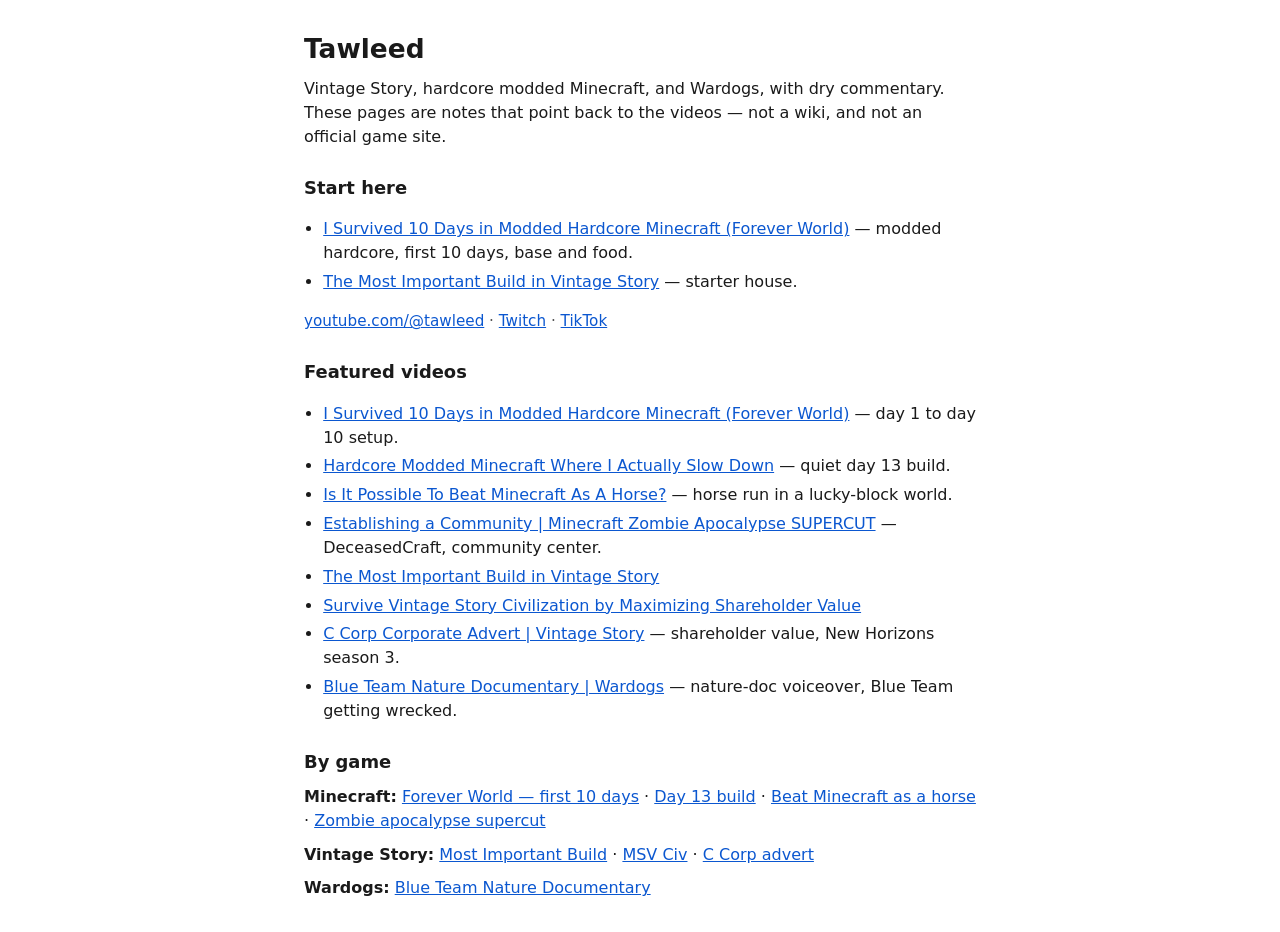
<file: index.html>
<!DOCTYPE html>
<html lang="en">
<head>
  <meta charset="utf-8" />
  <meta name="viewport" content="width=device-width, initial-scale=1" />
  <title>Tawleed — Vintage Story, Hardcore Minecraft &amp; Wardogs</title>
  <meta name="description" content="Start here: a modded hardcore Minecraft forever world (first 10 days) and the Vintage Story starter house. Wardogs is its own page. Notes for Tawleed’s videos. Watch on YouTube." />
  <link rel="canonical" href="https://littlesquirtgun-byte.github.io/tawleed-seo/" />
  <meta property="og:type" content="website" />
  <meta property="og:title" content="Tawleed — Vintage Story, Hardcore Minecraft &amp; Wardogs" />
  <meta property="og:description" content="Start here: modded hardcore Minecraft, first 10 days, and the Vintage Story starter house. Wardogs is listed separately. Dry notes, then watch on YouTube." />
  <meta property="og:url" content="https://littlesquirtgun-byte.github.io/tawleed-seo/" />
  <meta name="twitter:card" content="summary" />
  <link rel="stylesheet" href="site.css" />
  <script type="application/ld+json">
  {
    "@context": "https://schema.org",
    "@type": "WebSite",
    "name": "Tawleed",
    "url": "https://littlesquirtgun-byte.github.io/tawleed-seo/",
    "description": "Hub for Tawleed YouTube — modded hardcore Minecraft, Vintage Story, and Wardogs. Notes that point back to the videos.",
    "publisher": {
      "@type": "Person",
      "name": "Tawleed",
      "url": "https://www.youtube.com/@tawleed"
    }
  }
  </script>
</head>
<body>
  <h1>Tawleed</h1>
  <p>Vintage Story, hardcore modded Minecraft, and Wardogs, with dry commentary. These pages are notes that point back to the videos — not a wiki, and not an official game site.</p>

  <h2>Start here</h2>
  <ul>
    <li><a href="./forever-world/">I Survived 10 Days in Modded Hardcore Minecraft (Forever World)</a> — modded hardcore, first 10 days, base and food.</li>
    <li><a href="./most-important-build/">The Most Important Build in Vintage Story</a> — starter house.</li>
  </ul>

  <p class="meta"><a href="https://www.youtube.com/@tawleed">youtube.com/@tawleed</a> · <a href="https://www.twitch.tv/tawleed">Twitch</a> · <a href="https://www.tiktok.com/@tawleed">TikTok</a></p>

  <h2>Featured videos</h2>
  <ul>
    <li><a href="./forever-world/">I Survived 10 Days in Modded Hardcore Minecraft (Forever World)</a> — day 1 to day 10 setup.</li>
    <li><a href="./beauty-in-simplicity/">Hardcore Modded Minecraft Where I Actually Slow Down</a> — quiet day 13 build.</li>
    <li><a href="./beat-minecraft-as-a-horse/">Is It Possible To Beat Minecraft As A Horse?</a> — horse run in a lucky-block world.</li>
    <li><a href="./zombie-apocalypse-supercut/">Establishing a Community | Minecraft Zombie Apocalypse SUPERCUT</a> — DeceasedCraft, community center.</li>
    <li><a href="./most-important-build/">The Most Important Build in Vintage Story</a></li>
    <li><a href="./msv-civ/">Survive Vintage Story Civilization by Maximizing Shareholder Value</a></li>
    <li><a href="./c-corp-advert/">C Corp Corporate Advert | Vintage Story</a> — shareholder value, New Horizons season 3.</li>
    <li><a href="./blue-team-nature-documentary/">Blue Team Nature Documentary | Wardogs</a> — nature-doc voiceover, Blue Team getting wrecked.</li>
  </ul>

  <h2>By game</h2>
  <p><strong>Minecraft:</strong> <a href="./forever-world/">Forever World — first 10 days</a> · <a href="./beauty-in-simplicity/">Day 13 build</a> · <a href="./beat-minecraft-as-a-horse/">Beat Minecraft as a horse</a> · <a href="./zombie-apocalypse-supercut/">Zombie apocalypse supercut</a></p>
  <p><strong>Vintage Story:</strong> <a href="./most-important-build/">Most Important Build</a> · <a href="./msv-civ/">MSV Civ</a> · <a href="./c-corp-advert/">C Corp advert</a></p>
  <p><strong>Wardogs:</strong> <a href="./blue-team-nature-documentary/">Blue Team Nature Documentary</a></p>
</body>
</html>
</file>
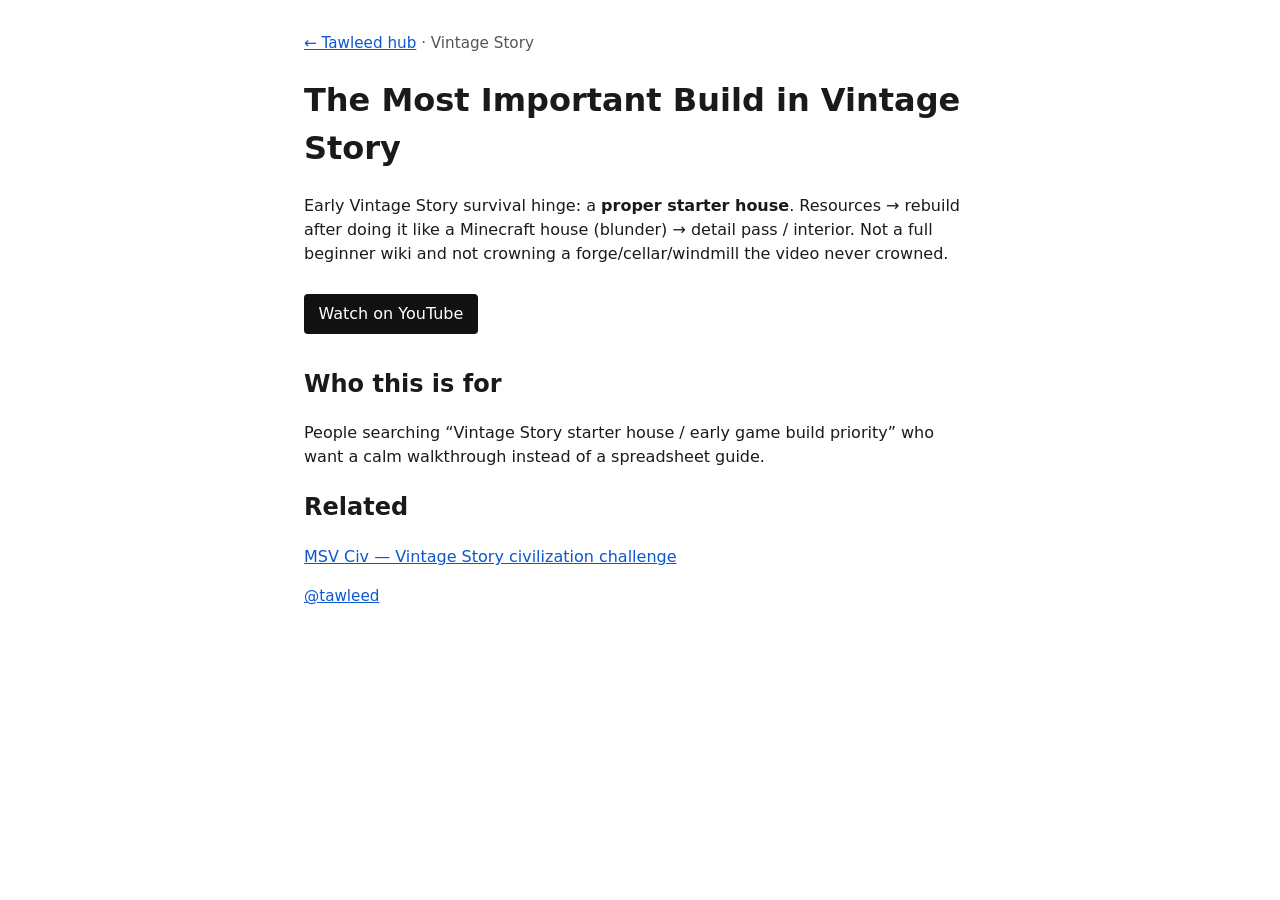
<file: most-important-build/index.html>
<!DOCTYPE html>
<html lang="en">
<head>
  <meta charset="utf-8" />
  <meta name="viewport" content="width=device-width, initial-scale=1" />
  <title>The Most Important Build in Vintage Story | Tawleed</title>
  <meta name="description" content="Vintage Story early-game priority: building a proper starter house. Resource montage, rebuild after a Minecraft-style fail, interior tour. Watch on YouTube." />
  <link rel="canonical" href="https://littlesquirtgun-byte.github.io/tawleed-seo/most-important-build/" />
  <meta property="og:type" content="video.other" />
  <meta property="og:title" content="The Most Important Build in Vintage Story | Tawleed" />
  <meta property="og:description" content="Vintage Story starter house priority build. Watch on YouTube." />
  <meta property="og:url" content="https://littlesquirtgun-byte.github.io/tawleed-seo/most-important-build/" />
  <meta property="og:image" content="https://i.ytimg.com/vi/dLMdx_zNyzA/hqdefault.jpg" />
  <meta name="twitter:card" content="summary_large_image" />
  <script type="application/ld+json">
  {
    "@context": "https://schema.org",
    "@type": "VideoObject",
    "name": "The Most Important Build in ANY Survival Game | Vintage Story",
    "description": "Vintage Story early build that unlocks survival — a proper starter house.",
    "thumbnailUrl": "https://i.ytimg.com/vi/dLMdx_zNyzA/hqdefault.jpg",
    "contentUrl": "https://www.youtube.com/watch?v=dLMdx_zNyzA",
    "embedUrl": "https://www.youtube.com/embed/dLMdx_zNyzA",
    "publisher": { "@type": "Person", "name": "Tawleed", "url": "https://www.youtube.com/@tawleed" }
  }
  </script>
  <style>
    body { font-family: system-ui, sans-serif; max-width: 42rem; margin: 2rem auto; padding: 0 1rem; line-height: 1.5; color: #1a1a1a; }
    a { color: #0b57d0; }
    .cta { display: inline-block; margin: 0.75rem 0; padding: 0.5rem 0.9rem; background: #111; color: #fff; text-decoration: none; border-radius: 4px; }
    .cta:hover { background: #333; }
    .meta { color: #555; font-size: 0.95rem; }
  </style>
</head>
<body>
  <p class="meta"><a href="../">← Tawleed hub</a> · Vintage Story</p>
  <h1>The Most Important Build in Vintage Story</h1>
  <p>Early Vintage Story survival hinge: a <strong>proper starter house</strong>. Resources → rebuild after doing it like a Minecraft house (blunder) → detail pass / interior. Not a full beginner wiki and not crowning a forge/cellar/windmill the video never crowned.</p>
  <p><a class="cta" href="https://www.youtube.com/watch?v=dLMdx_zNyzA">Watch on YouTube</a></p>
  <h2>Who this is for</h2>
  <p>People searching “Vintage Story starter house / early game build priority” who want a calm walkthrough instead of a spreadsheet guide.</p>
  <h2>Related</h2>
  <p><a href="../msv-civ/">MSV Civ — Vintage Story civilization challenge</a></p>
  <p class="meta"><a href="https://www.youtube.com/@tawleed">@tawleed</a></p>
</body>
</html>
</file>
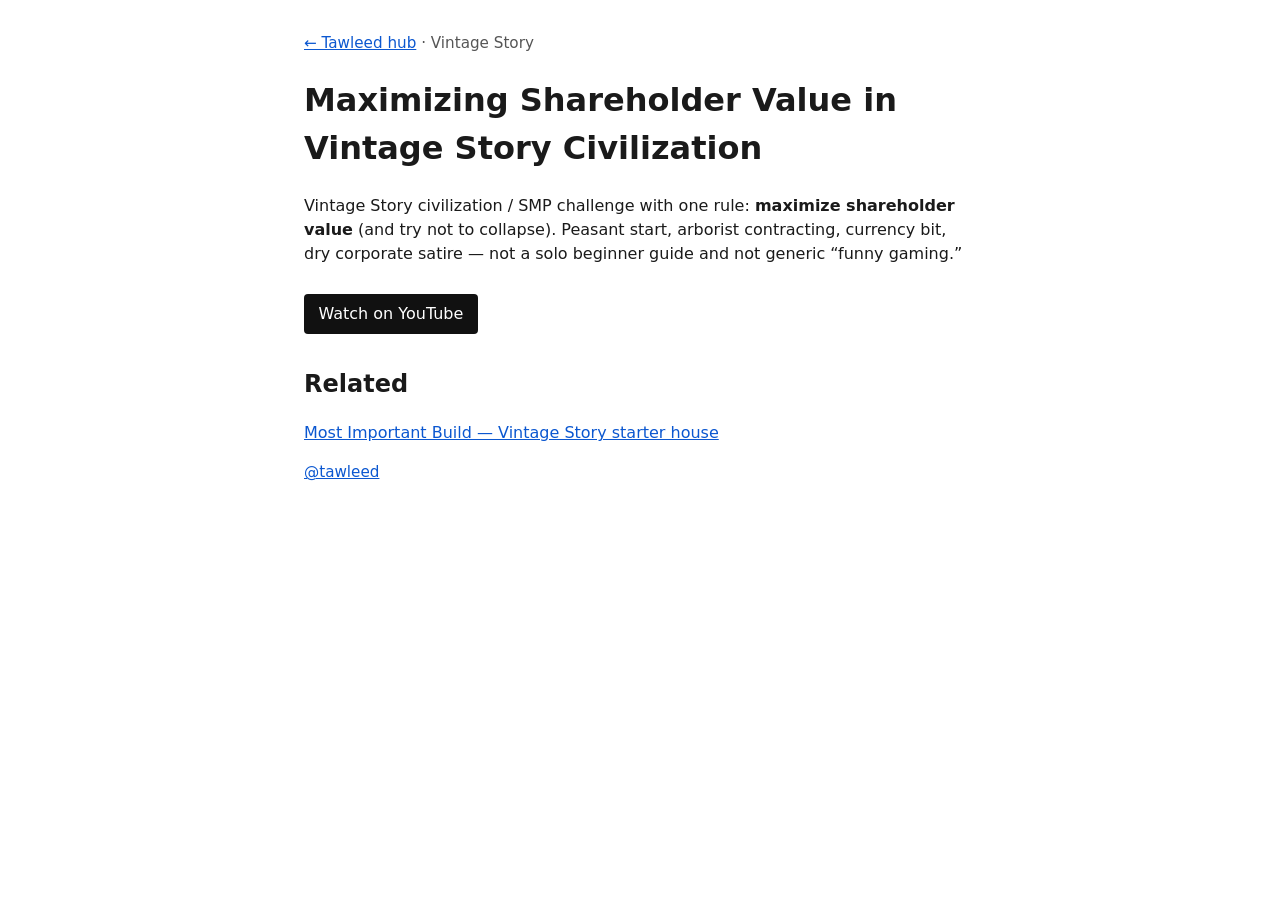
<file: msv-civ/index.html>
<!DOCTYPE html>
<html lang="en">
<head>
  <meta charset="utf-8" />
  <meta name="viewport" content="width=device-width, initial-scale=1" />
  <title>Maximizing Shareholder Value in Vintage Story Civilization | Tawleed</title>
  <meta name="description" content="Vintage Story civilization challenge with one rule: maximize shareholder value. Peasant start, economy bit, dry corporate satire. Watch on YouTube." />
  <link rel="canonical" href="https://littlesquirtgun-byte.github.io/tawleed-seo/msv-civ/" />
  <meta property="og:type" content="video.other" />
  <meta property="og:title" content="Maximizing Shareholder Value in Vintage Story Civilization | Tawleed" />
  <meta property="og:description" content="VS civ challenge + MSV bit. Watch on YouTube." />
  <meta property="og:url" content="https://littlesquirtgun-byte.github.io/tawleed-seo/msv-civ/" />
  <meta property="og:image" content="https://i.ytimg.com/vi/EEYoNrjtSGM/hqdefault.jpg" />
  <meta name="twitter:card" content="summary_large_image" />
  <script type="application/ld+json">
  {
    "@context": "https://schema.org",
    "@type": "VideoObject",
    "name": "Can I Survive Vintage Story Civilization by Maximizing Shareholder Value?",
    "description": "Vintage Story civilization challenge with one rule: maximize shareholder value.",
    "thumbnailUrl": "https://i.ytimg.com/vi/EEYoNrjtSGM/hqdefault.jpg",
    "contentUrl": "https://www.youtube.com/watch?v=EEYoNrjtSGM",
    "embedUrl": "https://www.youtube.com/embed/EEYoNrjtSGM",
    "publisher": { "@type": "Person", "name": "Tawleed", "url": "https://www.youtube.com/@tawleed" }
  }
  </script>
  <style>
    body { font-family: system-ui, sans-serif; max-width: 42rem; margin: 2rem auto; padding: 0 1rem; line-height: 1.5; color: #1a1a1a; }
    a { color: #0b57d0; }
    .cta { display: inline-block; margin: 0.75rem 0; padding: 0.5rem 0.9rem; background: #111; color: #fff; text-decoration: none; border-radius: 4px; }
    .cta:hover { background: #333; }
    .meta { color: #555; font-size: 0.95rem; }
  </style>
</head>
<body>
  <p class="meta"><a href="../">← Tawleed hub</a> · Vintage Story</p>
  <h1>Maximizing Shareholder Value in Vintage Story Civilization</h1>
  <p>Vintage Story civilization / SMP challenge with one rule: <strong>maximize shareholder value</strong> (and try not to collapse). Peasant start, arborist contracting, currency bit, dry corporate satire — not a solo beginner guide and not generic “funny gaming.”</p>
  <p><a class="cta" href="https://www.youtube.com/watch?v=EEYoNrjtSGM">Watch on YouTube</a></p>
  <h2>Related</h2>
  <p><a href="../most-important-build/">Most Important Build — Vintage Story starter house</a></p>
  <p class="meta"><a href="https://www.youtube.com/@tawleed">@tawleed</a></p>
</body>
</html>
</file>
<file: site.css>
body {
  font-family: system-ui, sans-serif;
  max-width: 42rem;
  margin: 2rem auto;
  padding: 0 1rem;
  line-height: 1.5;
  color: #1a1a1a;
  background: #fff;
}

a { color: #0b57d0; }

h1 {
  font-size: 1.65rem;
  line-height: 1.25;
  margin: 0.35rem 0 0.75rem;
}

h2 {
  font-size: 1.12rem;
  margin: 1.6rem 0 0.4rem;
}

p { margin: 0.6rem 0; }

ul { padding-left: 1.2rem; }

li { margin: 0.3rem 0; }

.meta { color: #555; font-size: 0.95rem; }

.watch {
  display: grid;
  grid-template-columns: 1fr;
  gap: 0.75rem;
  align-items: center;
  margin: 0.9rem 0 1rem;
}

@media (min-width: 40rem) {
  .watch {
    grid-template-columns: minmax(0, 1.35fr) minmax(13.5rem, 0.9fr);
  }
}

.poster { display: block; }

.poster img {
  display: block;
  width: 100%;
  height: auto;
  background: #111;
}

.cta {
  display: block;
  text-align: center;
  padding: 0.9rem 1rem;
  background: #111;
  color: #fff;
  text-decoration: none;
  font-weight: 600;
  border-radius: 2px;
}

.cta:hover,
.cta:focus {
  background: #000;
  color: #fff;
}

.cta:focus-visible {
  outline: 2px solid #111;
  outline-offset: 3px;
}

.support {
  margin: 0.55rem 0 0;
  color: #333;
  font-size: 0.95rem;
}

.scope { margin-top: 0.75rem; }
</file>
